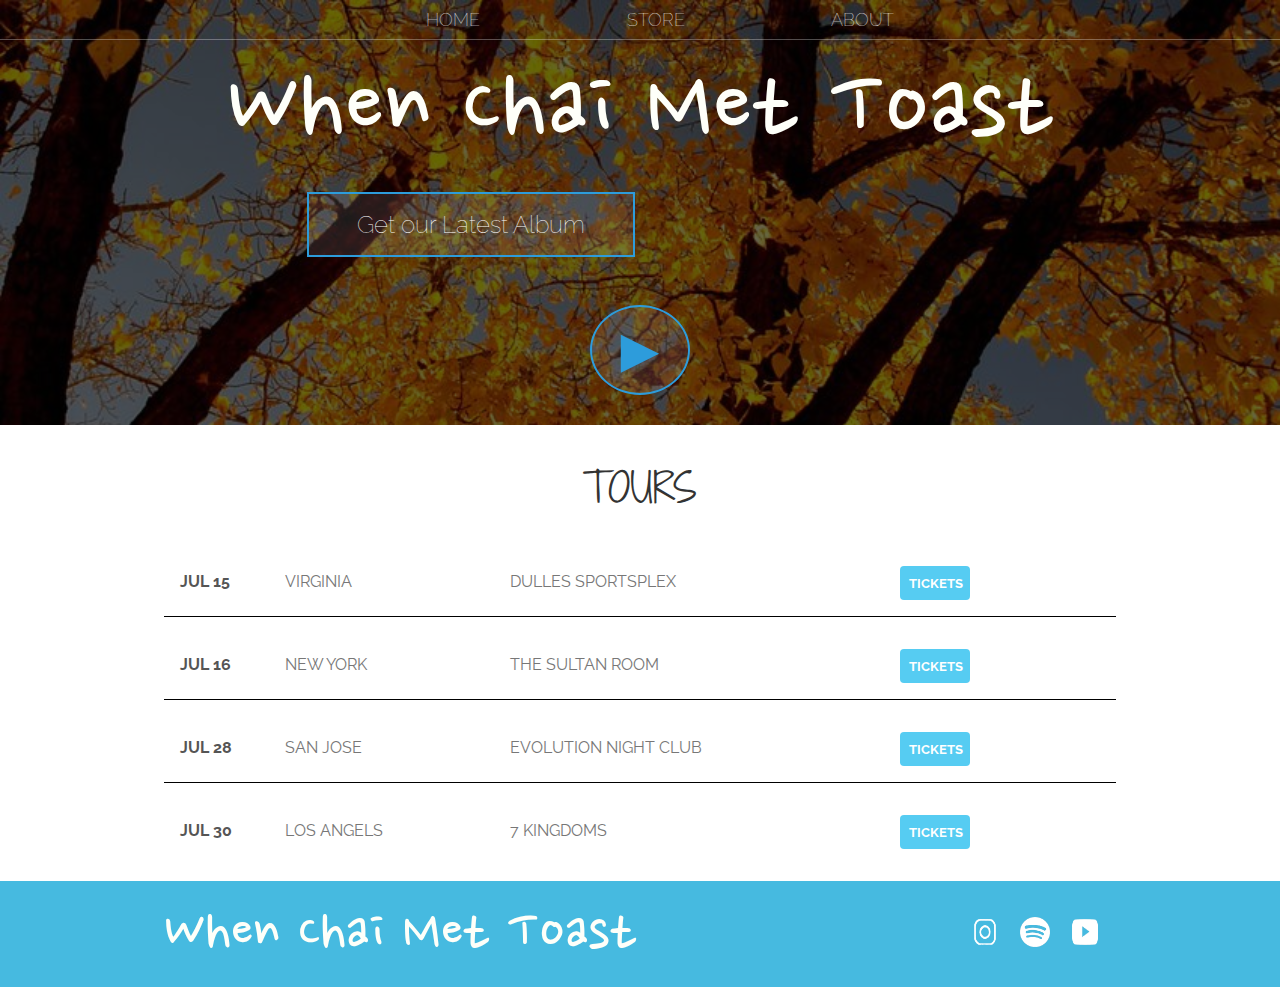
<file: index.html>
<!DOCTYPE html>
<html>
    <head>
        <title>When Chait Met Toast | Home</title>
        <meta name ="description" content ="Official page for the band : WCMT">
        <link rel="stylesheet" href="styles.css">
    </head>
    <body>
        <header class="main-header">
            <nav class="nav main-nav">
                <ul><!--unordered list; ol- ordered-->
                    <li><a href="index.html">HOME</a></li><!--list items - bullets when ul and numbers when ol-->
                    <li><a href="store.html">STORE</a></li>
                    <li><a href="about.html">ABOUT</a></li>
                </ul>
            </nav>
            <h1 class="band-name band-name-large">When Chai Met Toast</h1><!--heading ele - 1 to 6 sizes - 1:largest-->
            <div class="container"><!--container has limited width so the btn remains offset towards the center-->
            <button class="btn btn-header" type="button">Get our Latest Album</button>
            </div>
            <button class="btn btn-header btn-play">&#9658;</button type ="button"><!--html entity for play symbol-->
         
        </header>
        <section class="content-section container">
            <h2 class="section-header">TOURS</h2>
            <div><!--no actual html element to denote a row so using a meaningless block ele-->
                <div class="tour-row">
                    <span class="tour-item tour-date">JUL 15</span><!--span tag used instead of strong to emphasise only visually-->
                    <span class="tour-item tour-city">VIRGINIA</span>
                    <span class="tour-item tour-arena">DULLES SPORTSPLEX</span>
                    <button class="btn tour-item tour-btn btn-primary" type="button">TICKETS</button>
                </div>
                <div class="tour-row">
                    <span class="tour-item tour-date">JUL 16</span>
                    <span class="tour-item tour-city">NEW YORK</span>
                    <span class="tour-item tour-arena">THE SULTAN ROOM</span>
                    <button class="btn tour-item tour-btn btn-primary" type="button">TICKETS</button>
                </div>
                <div class="tour-row">
                    <span class="tour-item tour-date">JUL 28</span>
                    <span class="tour-item tour-city">SAN JOSE</span>
                    <span class="tour-item tour-arena">EVOLUTION NIGHT CLUB</span>
                    <button class="btn tour-item tour-btn btn-primary" type="button">TICKETS</button>
                </div>
                <div class="tour-row">
                    <span class="tour-item tour-date">JUL 30</span>
                    <span class="tour-item tour-city">LOS ANGELS</span>
                    <span class="tour-item tour-arena">7 KINGDOMS</span>
                    <button class="btn tour-item tour-btn btn-primary" type="button">TICKETS</button>
                </div>
            </div>
        </section>
        
        <footer class="main-footer">
            <div class="container main-footer-container">
            <h3 class="band-name">When Chai Met Toast</h3>
            <ul class="nav footer-nav">
                <li>
                    <a href="https://www.instagram.com/whenchaimettoast/" target="blank">
                    <img class="footer-ig" src="images\WCMT\instagram.png">
                    </a>
                </li>
                <li><a href="https://open.spotify.com/artist/04hYGGSjYtLekuuJXEGrIl?si=olFHZ5DUTPKz5BdUg3kLFQ" target="blank">
                    <img src="images\WCMT\spotify.png">
                    </a>
                </li>
                <li><a href="https://youtube.com/@WhenChaiMetToastmusic" target="blank">
                    <img src="images\WCMT\youtube.png">
                    </a>
                </li> 
            </ul>
            </div>
        </footer>
    </body>
</html>
</file>
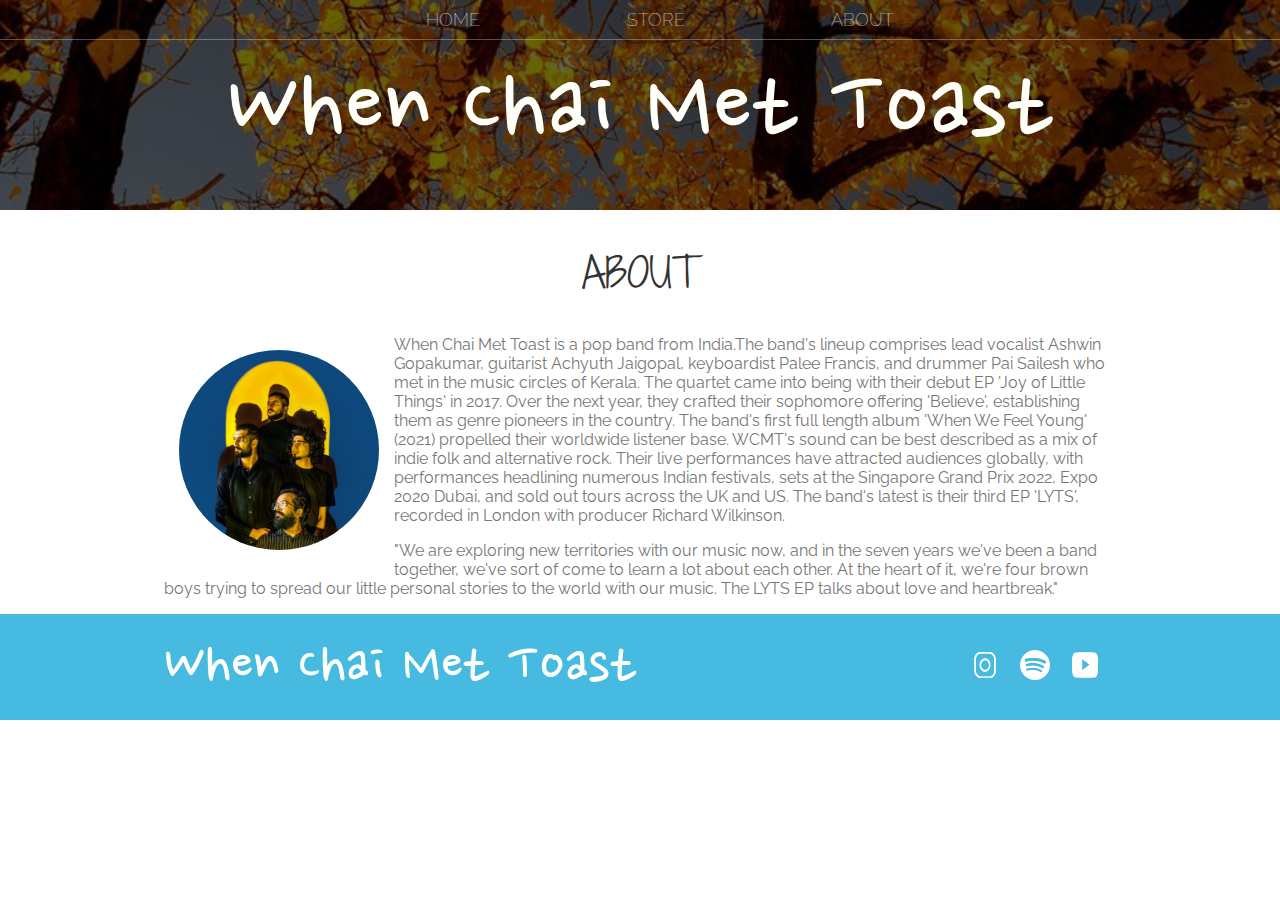
<file: about.html>
<!DOCTYPE html>
<html>
    <head>
        <title>When Chait Met Toast | About</title>
        <meta name="description" content="Official page for the band : WCMT">
        <link rel="stylesheet" href="styles.css">
    </head>
    <body>
        <header class="main-header">
            <nav class="nav main-nav">
                <ul><!--unordered list; ol- ordered-->
                    <li><a href="index.html">HOME</a></li><!--list items - bullets when ul and numbers when ol-->
                    <li><a href="store.html">STORE</a></li>
                    <li><a href="about.html">ABOUT</a></li>
                </ul>
            </nav>
            <h1 class="band-name band-name-large">When Chai Met Toast</h1><!--heading ele - 1 to 6 sizes - 1:largest-->
        </header>
        <section class="content-section container">
            <h2 class="section-header">ABOUT</h2>
            <img class="about-band-image" src="images\WCMT\Kahaani.jpg">
            <p>When Chai Met Toast is a pop band from India.The band's lineup comprises lead vocalist Ashwin Gopakumar, guitarist Achyuth
                Jaigopal, keyboardist Palee Francis, and drummer Pai Sailesh who met in the music circles of Kerala. The quartet came into
                being with their debut EP 'Joy of Little Things' in 2017. 
                Over the next year, they crafted their sophomore offering 'Believe', establishing them as genre pioneers in the country. 
                The band's first full length album 'When We Feel Young' (2021) propelled their worldwide listener base. WCMT's sound can be 
                best described as a mix of indie folk and alternative rock. Their live performances have attracted audiences globally, with 
                performances headlining numerous Indian festivals, sets at the Singapore Grand Prix 2022, Expo 2020 Dubai, and sold out tours 
                across the UK and US. The band's latest is their third EP 'LYTS', recorded in London with producer Richard Wilkinson.</p>
           
            <p> "We are exploring new territories with our music now, and in the seven years we've been a band together, we've sort of come to
                 learn a lot about each other. At the heart of it, we're four brown boys trying to spread our little personal stories to the 
                 world with our music. The LYTS EP talks about love and heartbreak."</p>    
        </section>
        <footer class="main-footer">
            <div class="container main-footer-container">
            <h3 class="band-name">When Chai Met Toast</h3>
            <ul class="nav footer-nav">
                <li>
                    <a href="https://www.instagram.com/whenchaimettoast/" target="blank">
                    <img class="footer-ig" src="images\WCMT\instagram.png">
                    </a>
                </li>
                <li><a href="https://open.spotify.com/artist/04hYGGSjYtLekuuJXEGrIl?si=olFHZ5DUTPKz5BdUg3kLFQ" target="blank">
                    <img src="images\WCMT\spotify.png">
                    </a>
                </li>
                <li><a href="https://youtube.com/@WhenChaiMetToastmusic" target="blank">
                    <img src="images\WCMT\youtube.png">
                    </a>
                </li> 
            </ul>
            </div>
        </footer>
    </body>
</html>
</file>
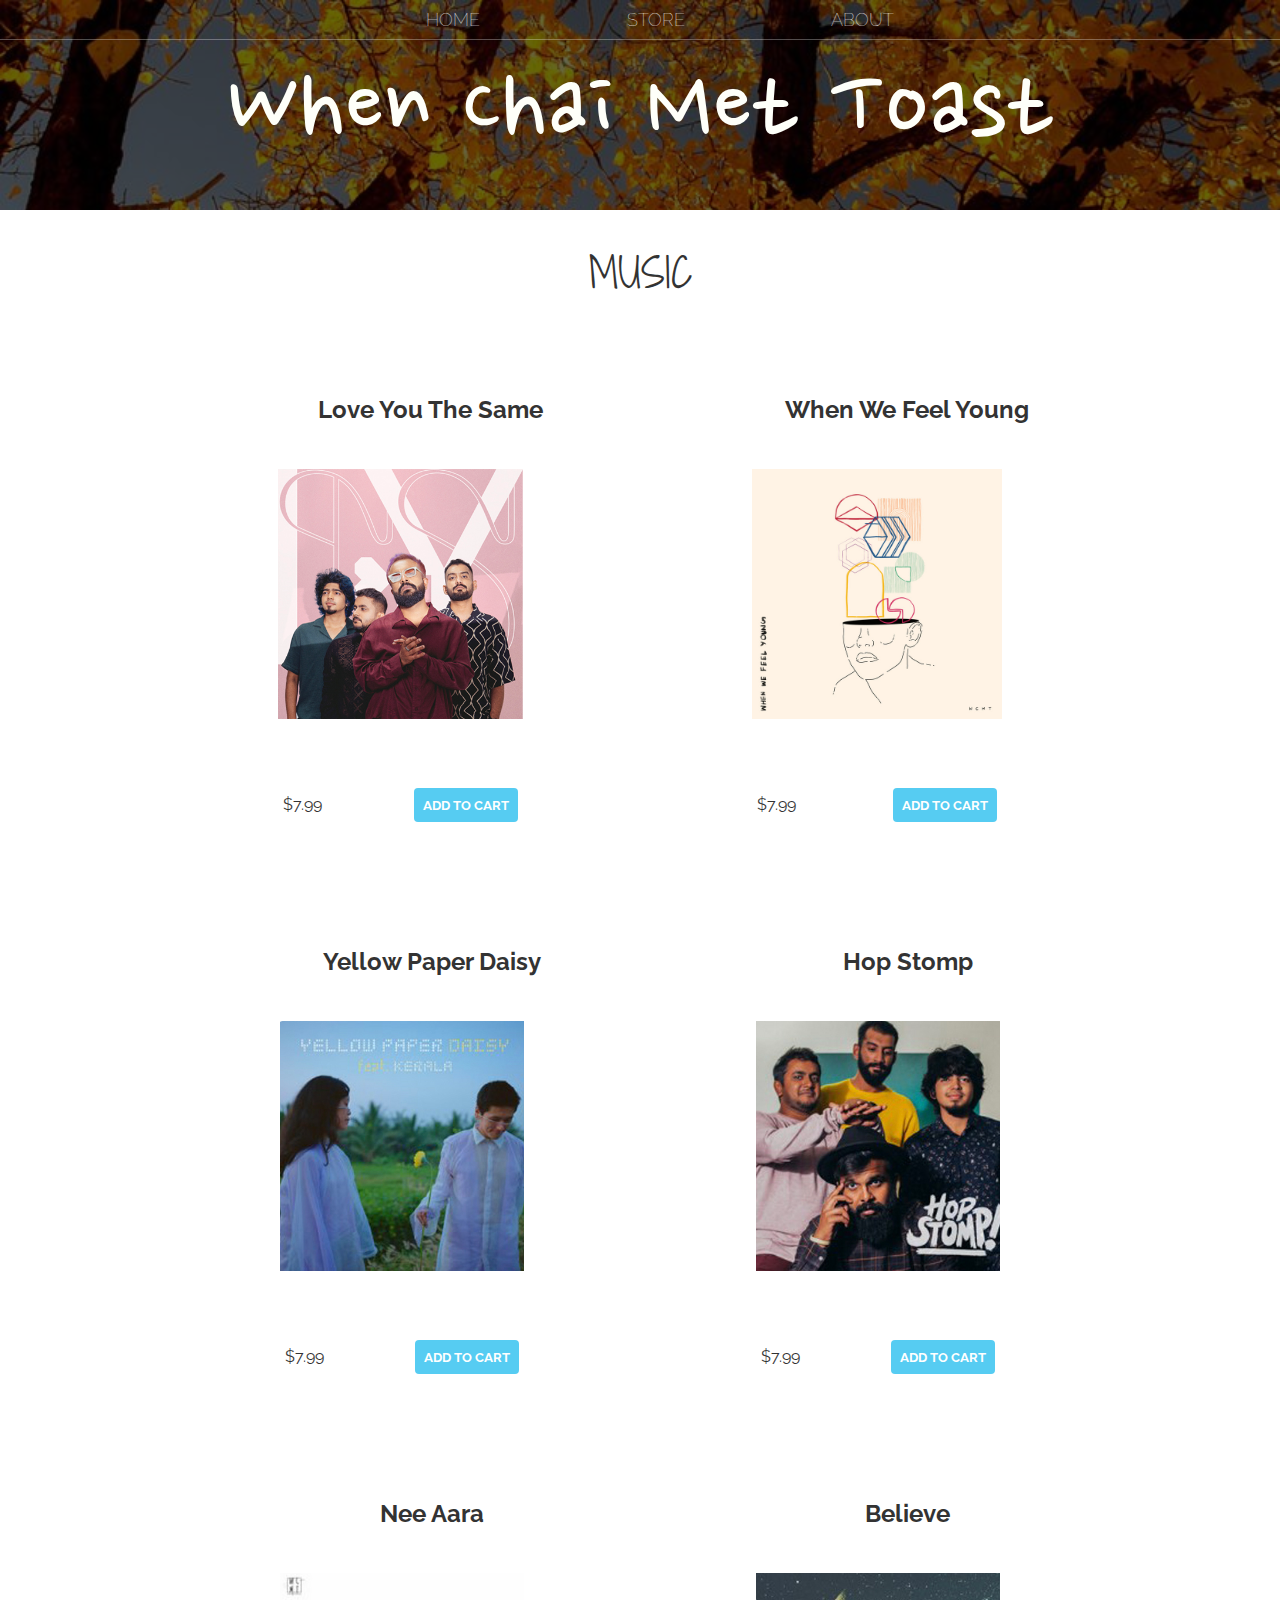
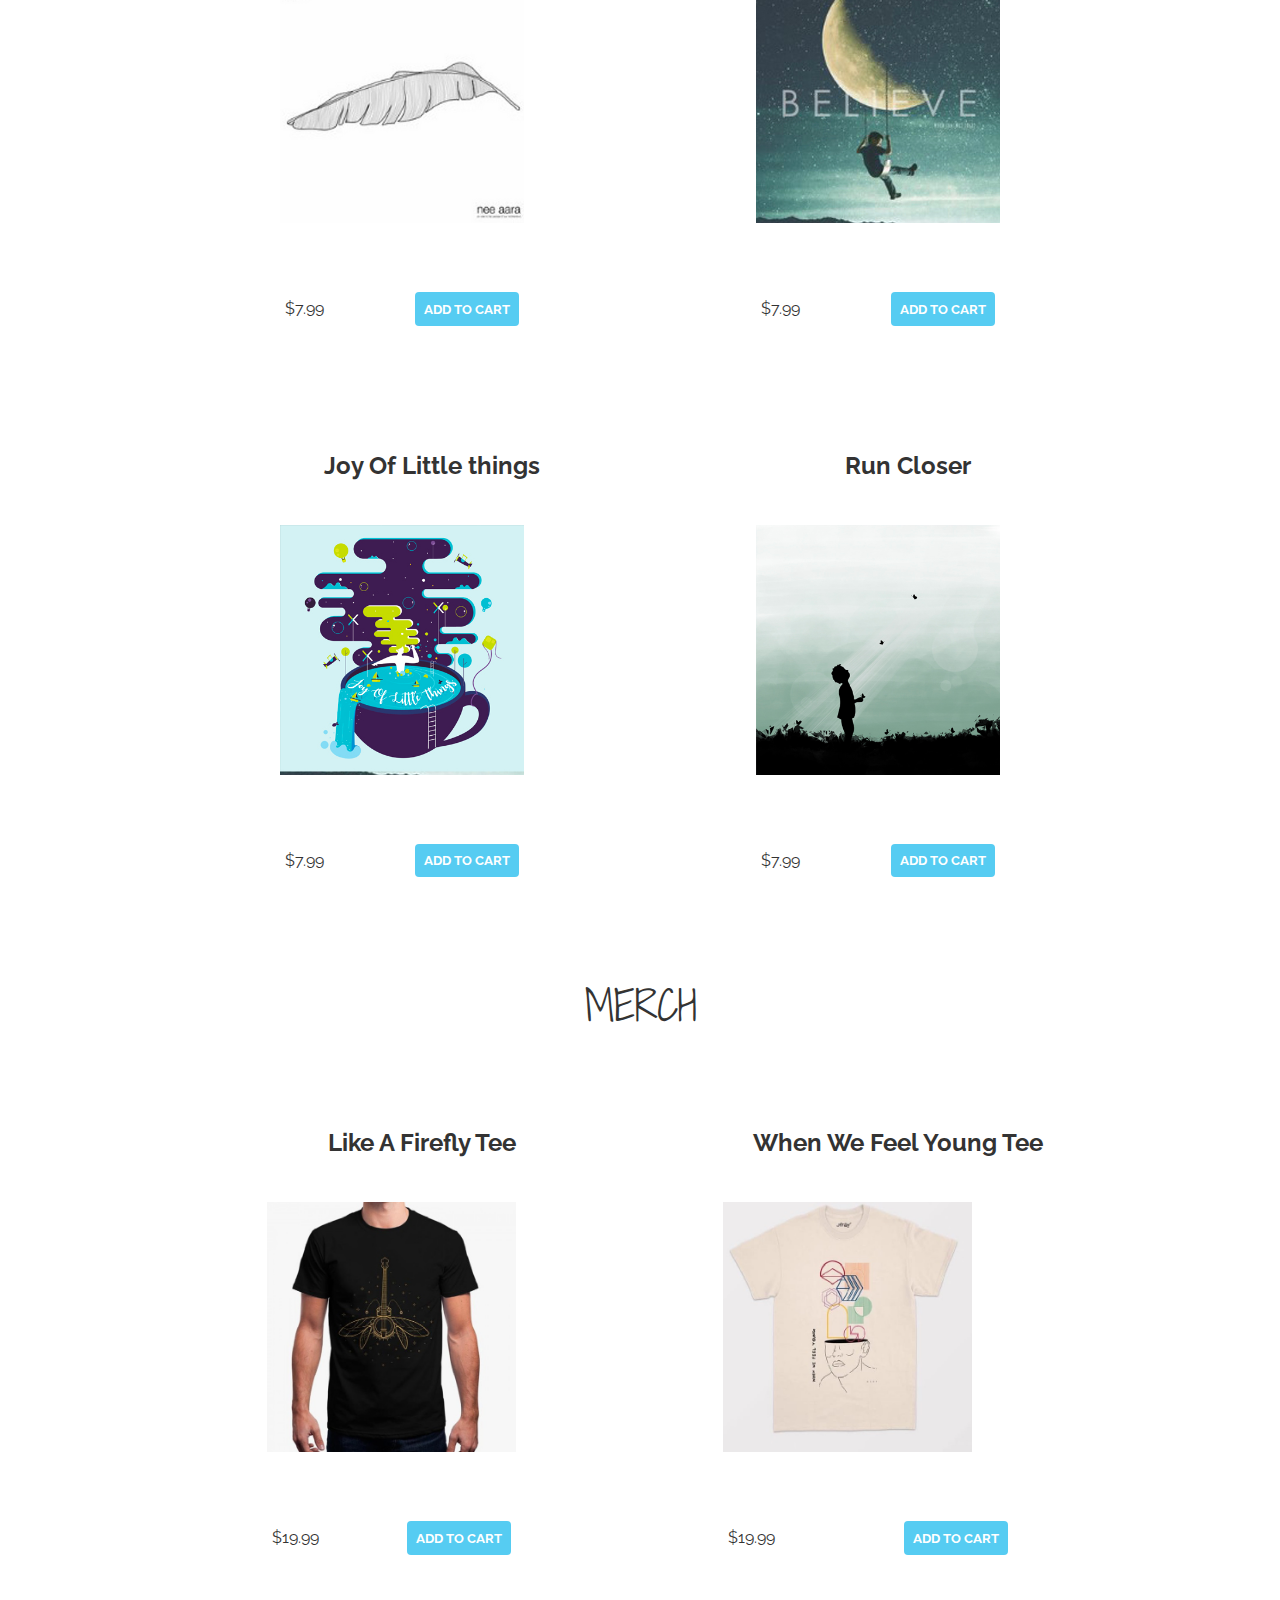
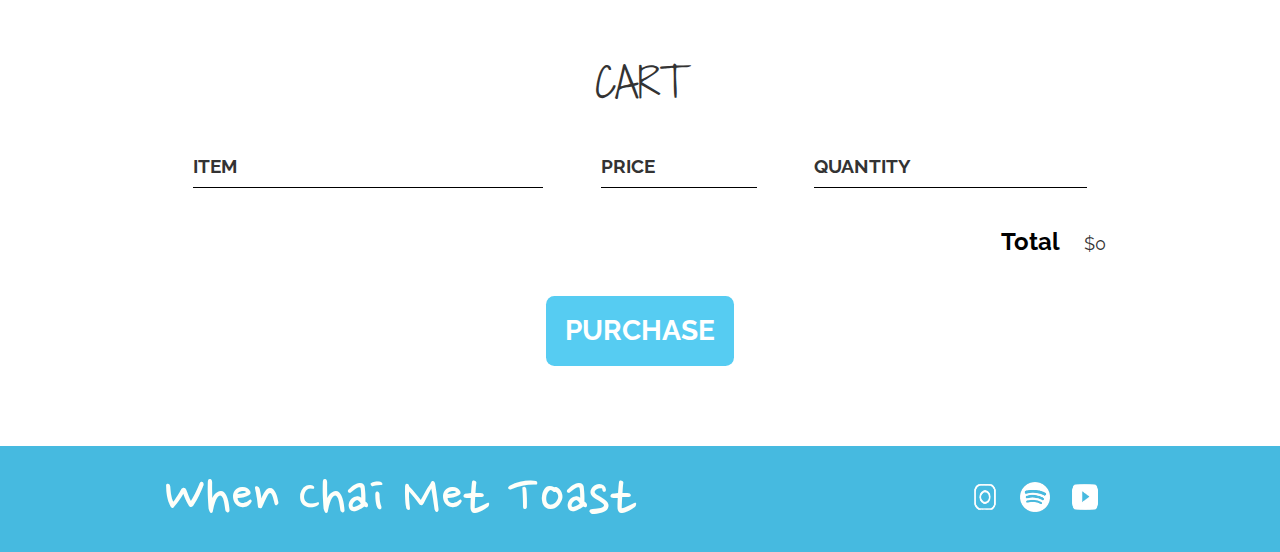
<file: store.html>
<!DOCTYPE html>
<html>
    <head>
        <title>When Chait Met Toast | Store</title>
        <meta name ="description" content ="Official page for the band : WCMT">
        <link rel="stylesheet" href="styles.css">
        <script src="store.js" async></script>
    </head>
    <body>
        <header class="main-header">
            <nav class="nav main-nav">
                <ul><!--unordered list; ol- ordered-->
                    <li><a href="index.html">HOME</a></li><!--list items - bullets when ul and numbers when ol-->
                    <li><a href="store.html">STORE</a></li>
                    <li><a href="about.html">ABOUT</a></li>
                </ul>
            </nav>
            <h1 class="band-name band-name-large">When Chai Met Toast</h1><!--heading ele - 1 to 6 sizes - 1:largest-->
        </header>
        <section class="content-section container">
            <h2 class="section-header">MUSIC</h2>
            <div class="shop-items">
                <div class="shop-item"> 
                    <span class="shop-item title">Love You The Same</span> 
                    <img class="shop-item image" src ="images\WCMT\001 - Love you the same.jpg">
                    <div class="shop-item details">
                        <span class="shop-item-price">$7.99</span>
                        <button class="btn btn-primary shop-item-btn" role="button">ADD TO CART</button>
                    </div>
                </div>
                <div class="shop-item"> 
                    <span class="shop-item title">When We Feel Young</span>
                    <img class="shop-item image" src ="images\WCMT\002- when we feel young.jpg">
                    <div class="shop-item details">
                        <span class="shop-item-price">$7.99</span>
                        <button class="btn btn-primary shop-item-btn" role="button">ADD TO CART</button>
                    </div>
                </div>
                <div class="shop-item"> 
                    <span class="shop-item title">Yellow Paper Daisy</span>
                    <img class="shop-item image" src ="images\WCMT\003 - Yellow paper daisy.jpg">
                    <div class="shop-item details">
                        <span class="shop-item-price">$7.99</span>
                        <button class="btn btn-primary shop-item-btn"  role="button">ADD TO CART</button>
                    </div>
                </div>
                <div class="shop-item"> 
                    <span class="shop-item title">Hop Stomp</span>
                    <img  class="shop-item image" src ="images\WCMT\004- Hop stomp.jpg">
                    <div class="shop-item details">
                        <span class="shop-item-price">$7.99</span>
                        <button class="btn btn-primary shop-item-btn"  role="button">ADD TO CART</button>
                    </div>
                </div>
                <div class="shop-item"> 
                    <span class="shop-item title">Nee Aara</span>
                    <img  class="shop-item image" src ="images\WCMT\005 - nee aara.jpg">
                    <div class="shop-item details">
                        <span class="shop-item-price">$7.99</span>
                        <button class="btn btn-primary shop-item-btn"  role="button">ADD TO CART</button>
                    </div>
                </div>
                <div class="shop-item"> 
                    <span class="shop-item title">Believe</span>
                    <img  class="shop-item image" src ="images\WCMT\006 - believe.jpg">
                    <div class="shop-item details">
                        <span class="shop-item-price">$7.99</span>
                        <button class="btn btn-primary shop-item-btn"  role="button">ADD TO CART</button>
                    </div>
                </div>
                <div class="shop-item">
                    <span class="shop-item title">Joy Of Little things</span> 
                    <img class="shop-item image" src ="images\WCMT\007 - joy of little things.jpg">
                    <div class="shop-item details">
                        <span class="shop-item-price">$7.99</span>
                        <button class="btn btn-primary shop-item-btn"  role="button">ADD TO CART</button>
                    </div>
                </div>
                <div class="shop-item">
                    <span class="shop-item title">Run Closer</span> 
                    <img  class="shop-item image" src ="images\WCMT\008- run closer.jpg">
                    <div class="shop-item details">
                        <span class="shop-item-price">$7.99</span>
                        <button class="btn btn-primary shop-item-btn"  role="button">ADD TO CART</button>
                    </div>
                </div>
            </div>
        </section>
        <section class="content-section container">
        <h2 class="section-header">MERCH</h2>
        <div class="shop-items">
            <div class="shop-item"> 
                <span class="shop-item title">Like A Firefly Tee</span> 
                <img class="shop-item image" src ="images\WCMT\like a firefly tee.jpg">
                <div class="shop-item details">
                    <span class="shop-item-price">$19.99</span>
                    <button class="btn btn-primary shop-item-btn" role="button">ADD TO CART</button>
                </div>
            </div>
            <div class="shop-item"> 
                <span class="shop-item title">When We Feel Young Tee</span> 
                <img class="shop-item image" src ="images\WCMT\when we feel young tee.jpg">
                <div class="shop-item details">
                    <span class="shop-item-price">$19.99</span>
                    <button class="btn btn-primary shop-item-btn" role="button">ADD TO CART</button>
                </div>
            </div>
        </div>
        </section>
        <section class="content-section container">
            <h2 class="section-header">CART</h2>
            <div class="cart-row">
                <span class="cart-item cart-header cart-column">ITEM</span>
                <span class="cart-price cart-header cart-column">PRICE</span>
                <span class="cart-quantity cart-header cart-column">QUANTITY</span>
            </div>
            <div class="cart-items">
            </div>
            <div class="cart-total">
                <strong class="cart-total-title">Total</strong>
                <span class="cart-total-price">$0</span>
            </div>
            <button class="btn btn-primary btn-purchase" type="button">PURCHASE</button>
        </section>
        <footer class="main-footer">
            <div class="container main-footer-container">
            <h3 class="band-name">When Chai Met Toast</h3>
            <ul class="nav footer-nav">
                <li>
                    <a href="https://www.instagram.com/whenchaimettoast/" target="blank">
                    <img class="footer-ig" src="images\WCMT\instagram.png">
                    </a>
                </li>
                <li><a href="https://open.spotify.com/artist/04hYGGSjYtLekuuJXEGrIl?si=olFHZ5DUTPKz5BdUg3kLFQ" target="blank">
                    <img src="images\WCMT\spotify.png">
                    </a>
                </li>
                <li><a href="https://youtube.com/@WhenChaiMetToastmusic" target="blank">
                    <img src="images\WCMT\youtube.png">
                    </a>
                </li> 
            </ul>
            </div>
        </footer>
    </body>
</html>
</file>
<file: styles.css>
@import url('https://fonts.googleapis.com/css?family=Raleway:300,400');
@import url('https://fonts.googleapis.com/css2?family=Agdasima&family=Caveat&display=swap');
@import url('https://fonts.googleapis.com/css2?family=Agdasima&family=Caveat&family=Nanum+Pen+Script&display=swap');
@import url('https://fonts.googleapis.com/css2?family=Agdasima&family=Caveat&family=Nanum+Pen+Script&family=Shadows+Into+Light+Two&display=swap');

* {
    box-sizing: border-box;/*includes padding, margin, etc in width*/
    font-family: Raleway;
    color:#777;
}

html,body{
    margin: 0;
    padding: 0;
}

.nav ul{
margin: 0;
}

.nav li{
    display: inline;
}

.nav a{
    display:inline-block;
    padding: .5em;
    color: white;
    text-decoration: none;
}

.main-nav{
    text-align: center;
    font-size: 1.1em;/*10% bigger*/
    font-weight: lighter;/*blend better into bg*/
    border-bottom: 1px solid rgba(255, 255, 255, .3);/*solid line*/

}

.main-nav li{
    padding: 5%;
}

.nav a:hover{
    background-color: rgba(255, 255, 255, .3);
}

.main-header{
    background-color: rgba(0, 0, 0, .6);
    background-image: url("images/WCMT/headerbg.jpg");
    background-blend-mode: multiply;
    background-size: cover;
    padding-bottom: 30px;
}

.band-name{
    text-align: center;
    margin:0;
    font-size: 4em;
    font-family:Nanum Pen Script;
    font-weight: normal;
    color: rgb(254, 255, 249);
}

.band-name-large {
    font-size: 7em;
}

.content-section {
    margin:1em;
}

.container {
    max-width: 1000px;
    margin: 0 auto;
    padding: 0 1.5em;

}

.section-header{
   font-family: Shadows Into Light Two; 
   font-weight: normal;
   color:#333;
   text-align: center;
   font-size: 2.5em;
}

.about-band-image{
    float:left;/*text floats around the img to left side of doc*/
    height:200px;
    width: 200px;
    margin: 15px;
    border-radius: 50%;
}

.main-footer{
    background-color: #46bae0;
    color:white;
    padding: 0.25em 0;
}

.main-footer-container{
    display: flex;
    align-items: center;
}

.main-footer-container ul {
    flex-grow: 1;
    text-align:end;
}

.footer-nav{
    padding: 0.5em;
}

.footer-nav img{
    width: 30px;
    height: 30px;
}

.footer-ig{
    width: 3.5em;
    size: em;
}

.btn{
    text-align: center;
    vertical-align: middle;
    padding: .67em;
    cursor: pointer;/*cursor turns to pointer on hovering*/
}

.btn-header{
    margin: .5em 15% 2em 15%;
    color: white;
    border: 2px solid #2d9cdb;
    background-color: rgba(255, 255, 255, .1);/*v v transparent bg*/
    border-radius: 0;/*no rounded corners*/
    font-size: 1.5em;
    font-weight: lighter;
    padding-left: 2em;
    padding-right: 2em;
}

.btn-header:hover{
    background-color: rgba(255, 255, 255, .3);
}

.btn-play{
    display: block;
    margin:0 auto;/*centers button- make it block level element first*/
    color: #2d9cdb;
    font-size: 4em;
    border-radius: 50%;
    padding: 0;
    width: 100px;
    height: 90px;
}

.tour-row{
   border-bottom: 1px solid black;
   padding: 1em;
   margin-bottom: 1em ; 
}

.tour-row:last-child{
    border-bottom: none;
}

.tour-item{
    display: inline-block;
    padding-right: .5em;

}

.tour-date{
    color: #555;
    font-weight: bold;
    width: 11%;
}

.tour-city{
    width: 24%;
}

.tour-arena{
    width: 42%;
}

.tour-btn{
    max-width: 19%;/*so that the btn doesnt increase beyond 19% on increasing window size*/
}

.btn-primary{
    color:white;
    background-color: #56ccf2;
    border:none;
    border-radius: .3em;
    font-weight: bold;
}

.btn-primary:hover{
  background-color: #2d9cdb;  
}

.shop-item{ 
    margin: 30px;
}

.title{
    display: block;
    width: 100%;/*to make it center aligned over the image*/
    text-align: center;
    font-weight: bold;
    font-size: 1.5em;
    color: #333;
    margin-bottom: 15px;
}

.image{
    height:250px;   
}

.details{
    display: flex;
    align-items: center;
    padding: 5px;
}

.shop-item-price{
    flex-grow: 1;/*will take as much space as posssible*/
    color:#333;
}

.shop-items{
    display: flex;
    flex-wrap: wrap;
    justify-content: space-around;
}

.cart-header{
    font-weight: bold;
    font-size: 1.2em;
    color: #333;
}

.cart-column{
    display: flex;
    align-items: center;
    border-bottom: 1px solid black;
    margin: 1.5em;
    padding-bottom: 10px;
    margin-top: 10px;
}

.cart-row{
    display: flex;
}

.cart-item{
   width: 45%;
}

.cart-price{
    width: 20%;
    font-size: 1.2em;
    color: #333;
}

.cart-quantity{
    width: 35%;
}

.cart-item-title{
    color: #333;
    margin-left: .5em;
    font-size: 1.2em;
}

.cart-item-image {
    width: 75px;
    height: auto;/*same aspect radio as before*/
    border-radius: 10px;
}

.btn-danger {
    color: white;
    background-color: #EB5757;
    border: none;
    border-radius: .3em;
    font-weight: bold;
}

.btn-danger:hover {
    background-color: #CC4C4C;
}

.cart-quantity-input {
    height: 34px;
    width: 50px;
    border-radius: 5px;
    border: 1px solid #56CCF2;
    background-color: #eee;
    color: #333;
    padding: 0;
    text-align: center;
    font-size: 1.2em;
    margin-right: 25px;
}

.cart-row:last-child {
    border-bottom: 1px solid black;
}

.cart-row:last-child .cart-column {
    border: none;
}

.cart-total {
    text-align: end;
    margin-top: 10px;
    margin-right: 10px;
}

.cart-total-title {
    font-weight: bold;
    font-size: 1.5em;
    color: black;
    margin-right: 20px;
}

.cart-total-price {
    color: #333;
    font-size: 1.1em;
}

.btn-purchase {
    display: block;
    margin: 40px auto 80px auto;/*top left bottom right*/
    font-size: 1.75em;
}
</file>
